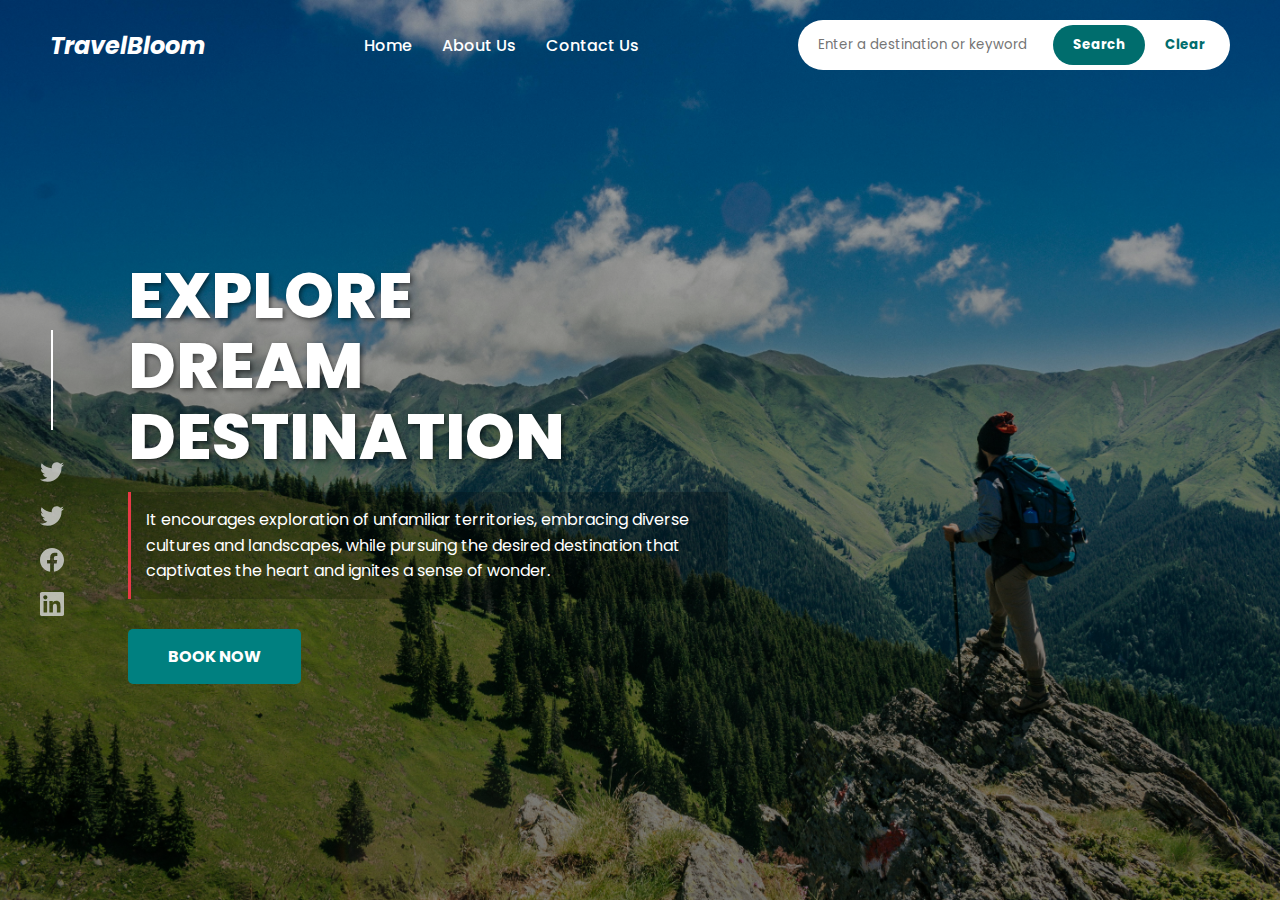
<file: index.html>
<!DOCTYPE html>
<html>
<head>
    <meta charset="UTF-8">
    <title>GOTravel</title>
    <link rel="stylesheet" href="./globalStyle.css">
    <link href="https://fonts.googleapis.com/css2?family=Poppins:wght@300;400;700&display=swap" rel="stylesheet">
</head>
<body>

    <nav>
        <h1 class="logo">TravelBloom</h1>
        <ul class="nav-links">
            <li><a href="travel_recommendation.html">Home</a></li>
            <li><a href="about.html">About Us</a></li>
            <li><a href="contact.html">Contact Us</a></li>
        </ul>
        <div class="search_bar">
            <input type="text" placeholder="Enter a destination or keyword" id="searchInput">
            <button id="searchBtn">Search</button>
            <button id="resetSearch">Clear</button>
        </div>
    </nav>
    <div id="result" class="result-container"></div>
    <section class="hero">
        <div class="main_content">
            <h2>
                EXPLORE<br>
                DREAM<br>
                DESTINATION
            </h2>
            <p>
                It encourages exploration of unfamiliar territories, embracing diverse cultures and landscapes, while pursuing the desired destination that captivates the heart and ignites a sense of wonder.
            </p>
            <button class="book-btn">BOOK NOW</button>
        </div>

        <div class="social-sidebar">
            <div class="white-vertical-line"></div>
            <img src="./assets/images/twitter.svg" alt="Twitter">
            <img src="./assets/images/twitter.svg" alt="Twitter">
            <img src="./assets/images/facebook.svg" alt="Facebook">
            <img src="./assets/images/linkeden.svg" alt="Instagram">
        </div>
    </section>
    <script src="./travel_recommendation.js"></script>
</body>
</html>
</file>
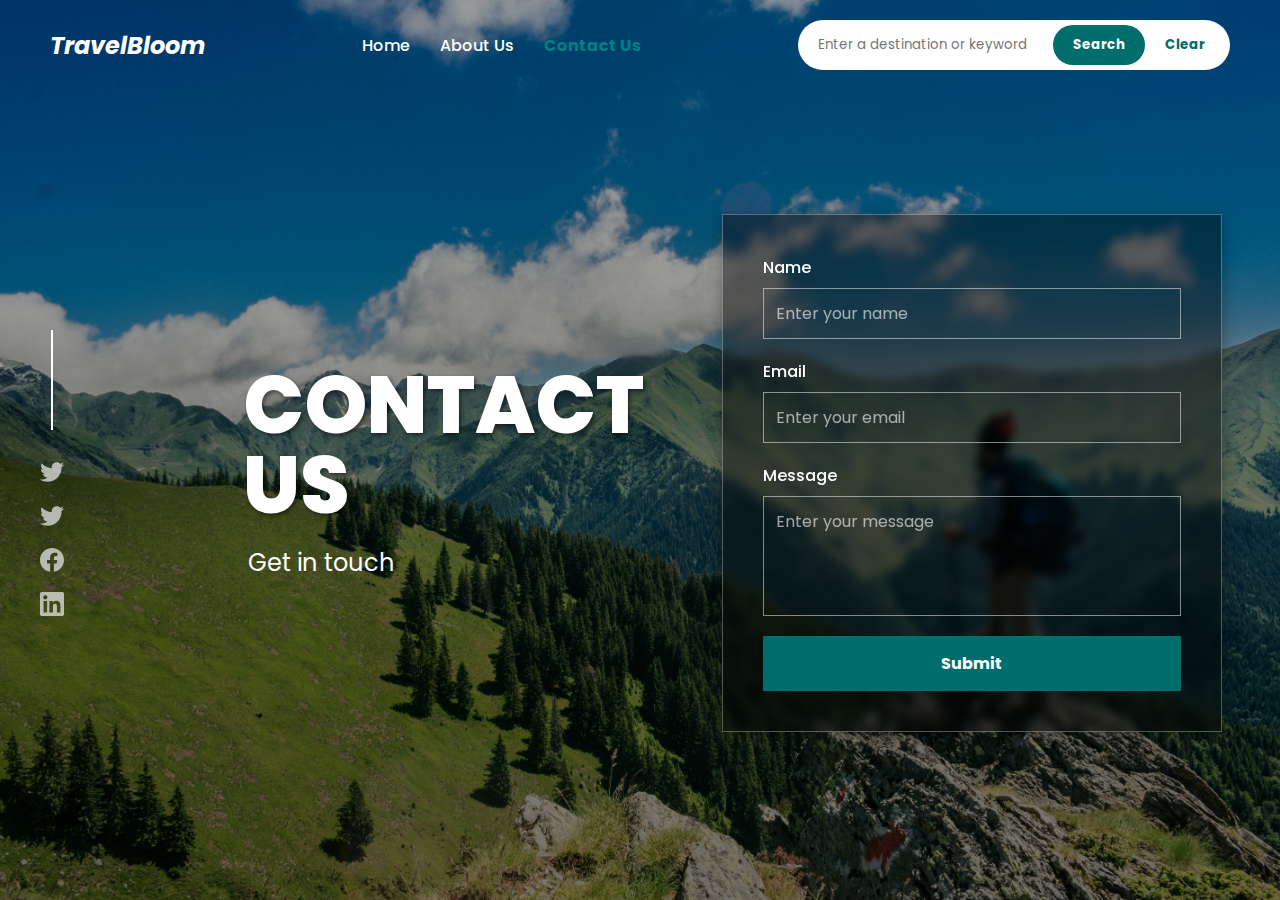
<file: contact.html>
<!DOCTYPE html>
<html lang="en">
<head>
    <meta charset="UTF-8">
    <meta name="viewport" content="width=device-width, initial-scale=1.0">
    <title>GOTravel - Contact Us</title>
    <link rel="stylesheet" href="./globalStyle.css">
    <link href="https://fonts.googleapis.com/css2?family=Poppins:wght@300;400;700;800&display=swap" rel="stylesheet">
</head>
<body>

    <nav>
        <h1 class="logo">TravelBloom</h1>
        <ul class="nav-links">
            <li><a href="index.html">Home</a></li>
            <li><a href="about.html">About Us</a></li>
            <li><a href="contact.html" class="active">Contact Us</a></li>
        </ul>
        <div class="search_bar">
            <input type="text" placeholder="Enter a destination or keyword">
            <button id="searchBtn">Search</button>
            <button id="resetSearch">Clear</button>
        </div>
    </nav>

    <section class="hero contact-hero">
        
        <div class="contact-container">
            <div class="contact-text">
                <h1>CONTACT US</h1>
                <p>Get in touch</p>
            </div>

            <div class="contact-form-wrapper">
                <form>
                    <div class="input-group">
                        <label>Name</label>
                        <input type="text" placeholder="Enter your name">
                    </div>
                    
                    <div class="input-group">
                        <label>Email</label>
                        <input type="email" placeholder="Enter your email">
                    </div>

                    <div class="input-group">
                        <label>Message</label>
                        <textarea placeholder="Enter your message"></textarea>
                    </div>

                    <button type="submit" class="submit-btn">Submit</button>
                </form>
            </div>
        </div>

        <div class="social-sidebar">
            <div class="white-vertical-line"></div>
            <img src="./assets/images/twitter.svg" alt="Twitter">
            <img src="./assets/images/twitter.svg" alt="Twitter">
            <img src="./assets/images/facebook.svg" alt="Facebook">
            <img src="./assets/images/linkeden.svg" alt="Instagram">
        </div>

    </section>
    <script src="./travel_recommendation.js"></script>

</body>
</html>
</file>
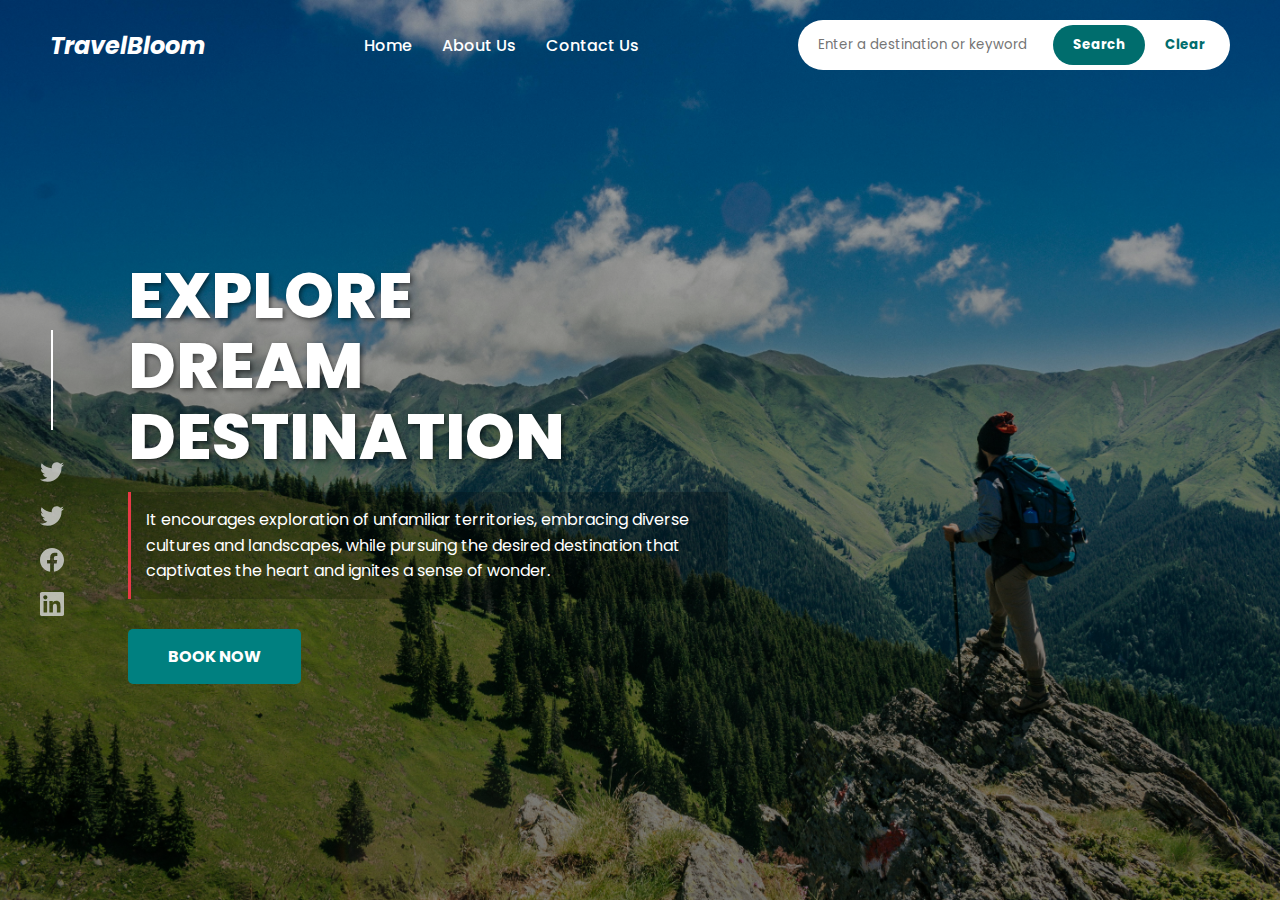
<file: travel_recommendation.html>
<!DOCTYPE html>
<html>
<head>
    <meta charset="UTF-8">
    <title>GOTravel</title>
    <link rel="stylesheet" href="./globalStyle.css">
    <link href="https://fonts.googleapis.com/css2?family=Poppins:wght@300;400;700&display=swap" rel="stylesheet">
</head>
<body>

    <nav>
        <h1 class="logo">TravelBloom</h1>
        <ul class="nav-links">
            <li><a href="travel_recommendation.html">Home</a></li>
            <li><a href="about.html">About Us</a></li>
            <li><a href="contact.html">Contact Us</a></li>
        </ul>
        <div class="search_bar">
            <input type="text" placeholder="Enter a destination or keyword" id="searchInput">
            <button id="searchBtn">Search</button>
            <button id="resetSearch">Clear</button>
        </div>
    </nav>
    <div id="result" class="result-container"></div>
    <section class="hero">
        <div class="main_content">
            <h2>
                EXPLORE<br>
                DREAM<br>
                DESTINATION
            </h2>
            <p>
                It encourages exploration of unfamiliar territories, embracing diverse cultures and landscapes, while pursuing the desired destination that captivates the heart and ignites a sense of wonder.
            </p>
            <button class="book-btn">BOOK NOW</button>
        </div>

        <div class="social-sidebar">
            <div class="white-vertical-line"></div>
            <img src="./assets/images/twitter.svg" alt="Twitter">
            <img src="./assets/images/twitter.svg" alt="Twitter">
            <img src="./assets/images/facebook.svg" alt="Facebook">
            <img src="./assets/images/linkeden.svg" alt="Instagram">
        </div>
    </section>
    <script src="./travel_recommendation.js"></script>
</body>
</html>
</file>
<file: globalStyle.css>
* {
    margin: 0;
    padding: 0;
    box-sizing: border-box;
    font-family: 'Poppins', sans-serif; 
}

body {
    min-height: 100vh;
    width: 100%;
    background: linear-gradient(rgba(0, 0, 0, 0.3), rgba(0, 0, 0, 0.5)),
                url('./assets/images/travelImage.jpg');
    background-size: cover;
    background-position: center;
    background-repeat: no-repeat;
    color: white;
}
nav {
    display: flex;
    justify-content: space-between;
    align-items: center;
    padding: 20px 50px;
    background: transparent;
}

.logo {
    font-size: 24px;
    font-weight: 700;
    font-style: italic; 
}

.nav-links {
    list-style: none;
    display: flex;
    gap: 30px;
}

.nav-links li a {
    text-decoration: none;
    color: white;
    font-weight: 500;
    font-size: 16px;
    transition: color 0.3s;
}

.nav-links li a:hover {
    color: #008080; 
}

.search_bar {
    display: flex;
    background: white;
    border-radius: 30px;
    padding: 5px;
}

.search_bar input {
    border: none;
    outline: none;
    padding: 10px 15px;
    border-radius: 30px;
    width: 250px;
}

.search_bar button {
    border: none;
    padding: 10px 20px;
    border-radius: 30px;
    cursor: pointer;
    font-weight: bold;
    transition: 0.3s;
}

#searchBtn {
    background-color: #006d6d;
    color: white;
}

#resetSearch {
    background-color: transparent;
    color: #006d6d;
}

.hero {
    display: flex;
    align-items: center;
    height: 85vh; 
    padding-left: 10%; 
    position: relative;
}

.main_content {
    max-width: 600px;
}

.main_content h2 {
    font-size: 4rem;
    font-weight: 800;
    line-height: 1.1;
    text-transform: uppercase;
    margin-bottom: 20px;
    text-shadow: 2px 2px 4px rgba(0,0,0,0.5);
}

.main_content p {
    font-size: 1rem;
    line-height: 1.6;
    margin-bottom: 30px;
    background: rgba(0, 0, 0, 0.2);
    padding: 15px;
    border-left: 3px solid #E63946; 
}

.book-btn {
    padding: 15px 40px;
    background-color: #008080; 
    color: white;
    border: none;
    font-size: 16px;
    font-weight: bold;
    cursor: pointer;
    text-transform: uppercase;
    border-radius: 5px;
    transition: transform 0.2s;
}

.book-btn:hover {
    background-color: #006666;
    transform: scale(1.05);
}

.social-sidebar {
    position: absolute;
    left: 40px;
    top: 50%;
    transform: translateY(-50%);
    display: flex;
    flex-direction: column;
    align-items: center;
    gap: 20px;
}

.white-vertical-line {
    width: 2px;
    height: 100px;
    background-color: white;
    margin-bottom: 10px;
}

.social-sidebar img {
    width: 24px;
    height: 24px;
    cursor: pointer;
    filter: invert(1);
    opacity: 0.8;
    transition: opacity 0.3s;
}

.social-sidebar img:hover {
    opacity: 1;
}






/* =========================================
   ABOUT US PAGE STYLES
   ========================================= */

.about-container {
    width: 85%; 
    margin-left: 8%;
    display: flex;
    flex-direction: column;
    gap: 50px; 
}
.hero.about-hero-layout {
    align-items: flex-start;
    padding-top: 50px; 
}


.page-title {
    font-size: 4rem;
    font-weight: 800;
    text-transform: uppercase;
    margin-bottom: 20px;
    text-shadow: 2px 2px 4px rgba(0,0,0,0.5);
}

.section-heading {
    font-size: 3.5rem;
    font-weight: 800;
    text-transform: uppercase;
    line-height: 1;
    text-shadow: 2px 2px 4px rgba(0,0,0,0.5);
}.nav-links li a.active {
    color: #008080;
    font-weight: 700;
}

.text-box p strong {
    font-weight: 800;
}


.text-box {
    background: rgba(0, 0, 0, 0.5);
    padding: 25px;
    border-left: 4px solid #E63946;
    font-size: 1.1rem;
    line-height: 1.6;
    max-width: 1100px;
}

.team-section {
    display: flex;
    align-items: center;
    gap: 40px;
}

.team-section .section-heading {
    flex: 1; 
    max-width: 250px;
}

.team-grid {
    flex: 3;
    display: flex;
    gap: 20px;
}

.team-card {
    background: linear-gradient(135deg, rgba(30, 50, 100, 0.7), rgba(0, 0, 0, 0.8));
    border: 1px solid rgba(255, 255, 255, 0.1);
    border-radius: 15px;
    padding: 25px 20px;
    flex: 1; 
    display: flex;
    flex-direction: column;
    gap: 15px;
    box-shadow: 0 4px 15px rgba(0,0,0,0.3);
    transition: transform 0.3s ease;
}

.team-card:hover {
    transform: translateY(-5px);
}

.card-header {
    margin-bottom: 10px;
}

.member-icon {
    width: 40px;
    height: 40px;
    opacity: 0.8;
}

.team-card h3 {
    font-size: 1.3rem;
    font-weight: 700;
}

.member-desc {
    font-size: 0.9rem;
    opacity: 0.8;
    flex-grow: 1; 
}

.role-badge {
    background-color: #24345c; 
    border: 1px solid #3a4a7c;
    padding: 12px;
    text-align: center;
    border-radius: 30px;
    font-weight: 600;
    font-size: 0.9rem;
    letter-spacing: 0.5px;
    margin-top: auto;
}





.contact-hero {
    align-items: center;
    justify-content: center;
}

.contact-container {
    display: flex;
    width: 85%;
    margin-left: 5%;
    justify-content: space-between;
    align-items: center;
    height: 100%; 
}

.contact-text {
    flex: 1;
}

.contact-text h1 {
    font-size: 5rem;
    font-weight: 800;
    text-transform: uppercase;
    line-height: 1;
    margin-bottom: 20px;
    text-shadow: 2px 2px 4px rgba(0,0,0,0.5);
}

.contact-text p {
    font-size: 1.5rem;
    margin-left: 5px;
}

.contact-form-wrapper {
    flex: 1;
    max-width: 500px;
    background: rgba(0, 0, 0, 0.4);
    border: 1px solid rgba(255, 255, 255, 0.3);
    padding: 40px;
    border-radius: 0; 
    box-shadow: 0 4px 15px rgba(0,0,0,0.3);
    backdrop-filter: blur(5px);
}

.input-group {
    margin-bottom: 20px;
    display: flex;
    flex-direction: column;
}

.input-group label {
    font-size: 1rem;
    margin-bottom: 8px;
    font-weight: 500;
}

.input-group input, 
.input-group textarea {
    background: transparent;
    border: 1px solid rgba(255, 255, 255, 0.5);
    padding: 12px;
    color: white;
    font-size: 1rem;
    outline: none;
    resize: none;
}

.input-group input::placeholder, 
.input-group textarea::placeholder {
    color: rgba(255, 255, 255, 0.6);
}

.input-group textarea {
    height: 120px;
}

.submit-btn {
    width: 100%;
    padding: 15px;
    background-color: #006d6d;
    color: white;
    border: none;
    font-size: 1rem;
    font-weight: bold;
    cursor: pointer;
    transition: background-color 0.3s;
    text-transform: capitalize;
}

.submit-btn:hover {
    background-color: #005555;
}
</file>
